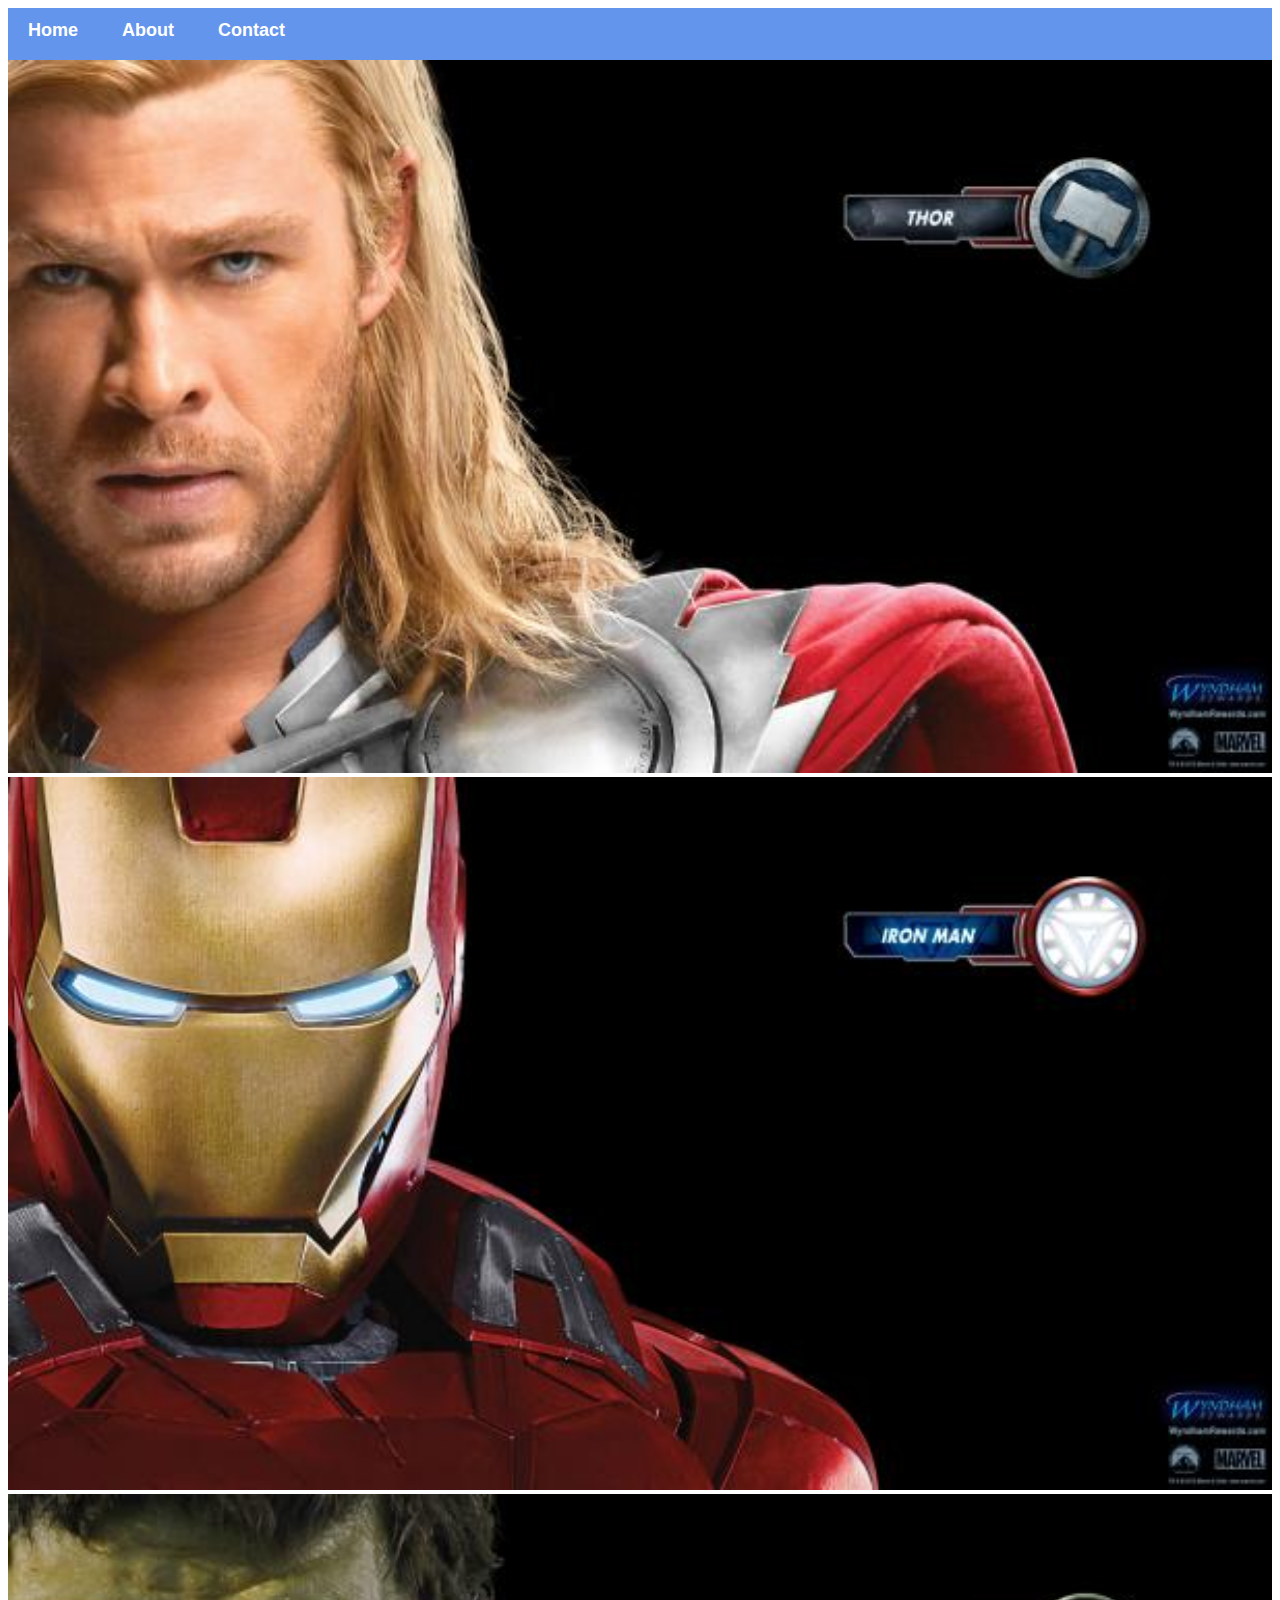
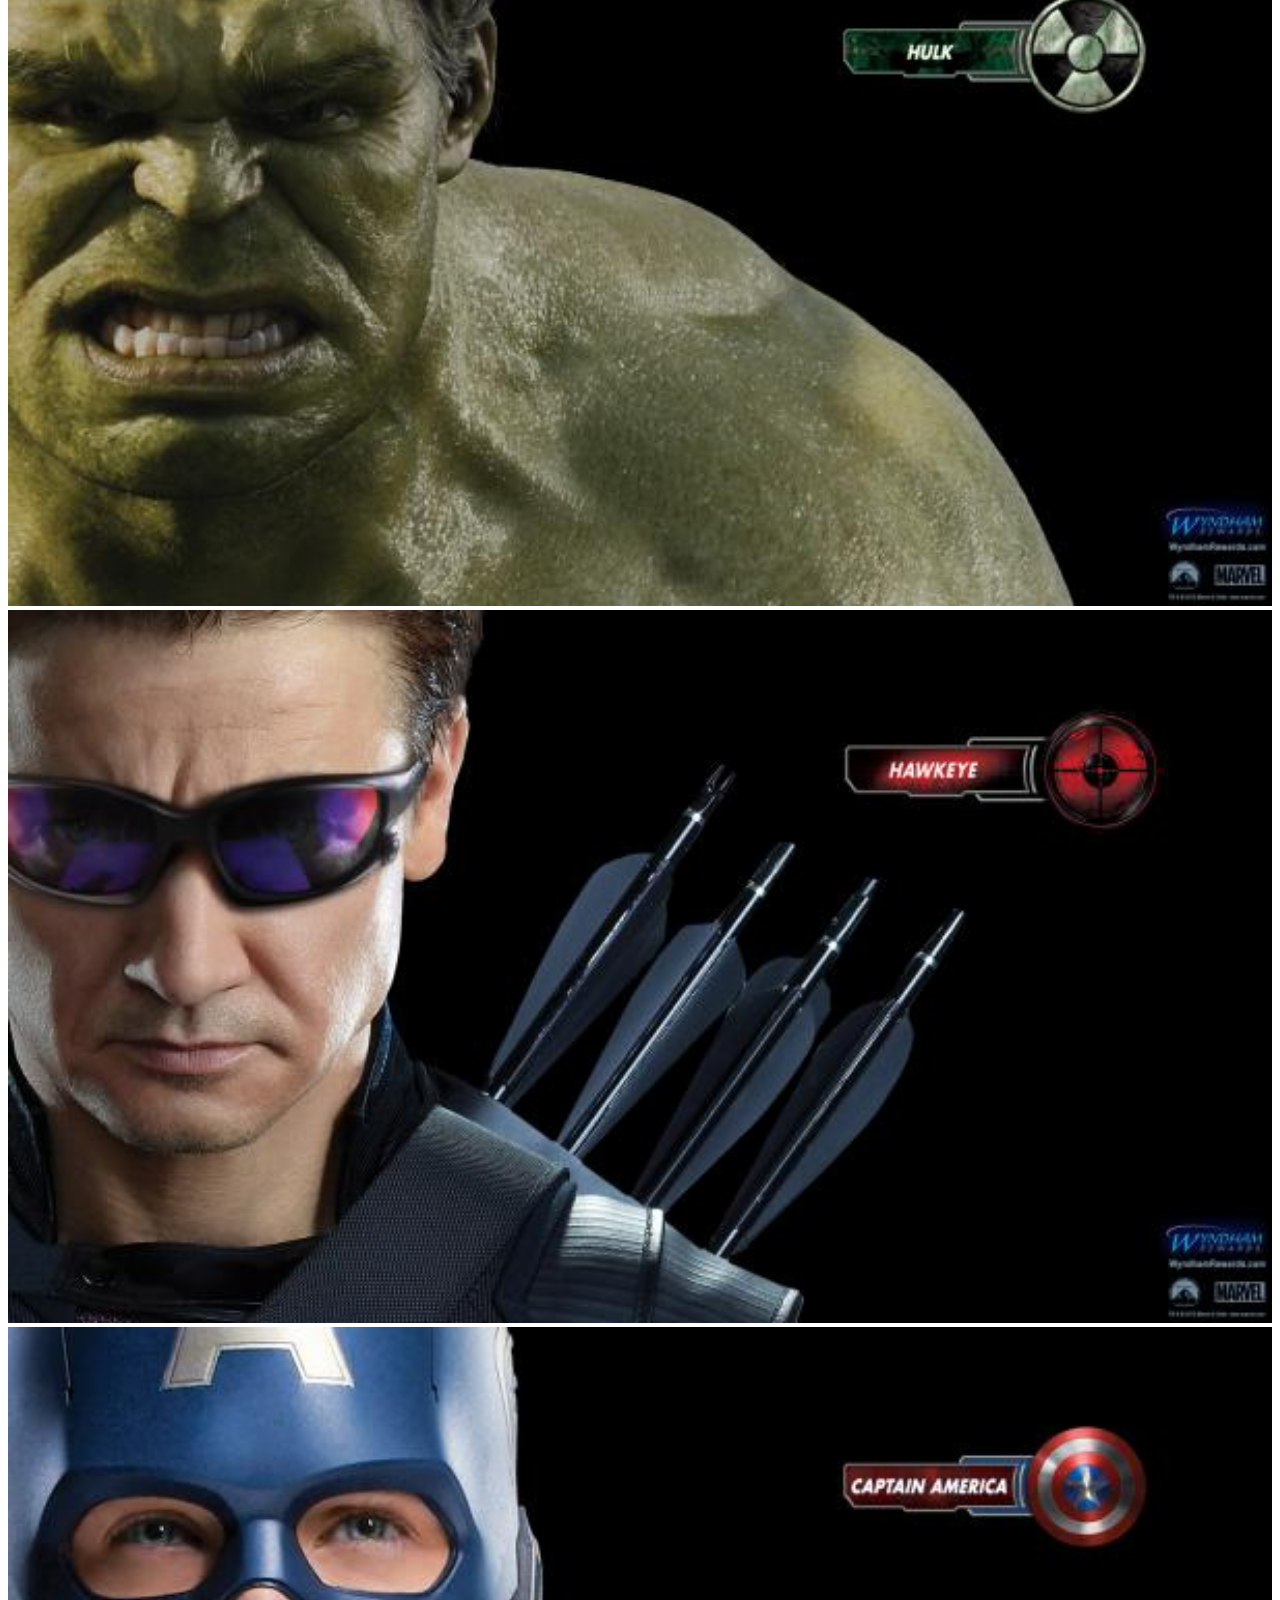
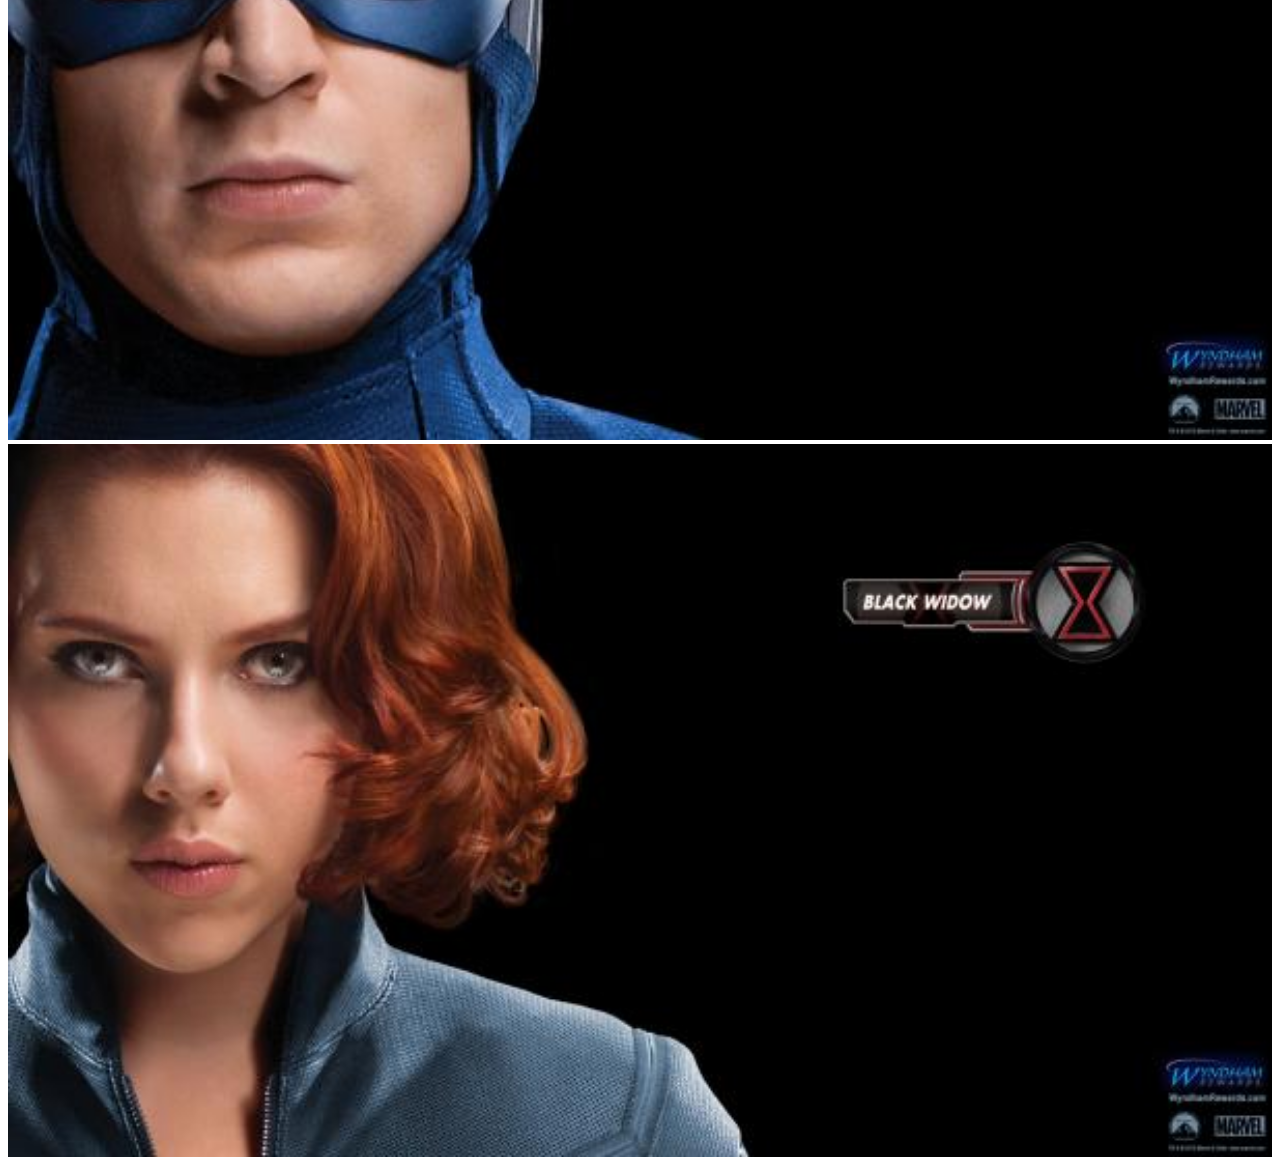
<file: COMPUKIDS WEBSITES 1/index.html>
<!DOCTYPE html>
<html>
<head>
    <link rel="stylesheet" href="style.css">           
</head>
<body>
    <div id="menu">
               <a href="index">Home</a>
               <a href="about.html">About</a>
               <a href="contact.html">Contact</a> 
            </div>
            <div class="gallery">
                <a href="avenger-1.html"><img src="IMAGES/avengers_01.jpg"/></a>
                <a href="avenger-2.html"><img src="IMAGES/avengers_02.jpg"/></a>
                <a href="avenger-3.html"><img src="IMAGES/avengers_03.jpg"/></a>
                <a href="avenger-4.html"><img src="IMAGES/avengers_04.jpg"/></a>
                <a href="avenger-5.html"><img src="IMAGES/avengers_05.jpg"/></a>
                <a href="avenger-6.html"><img src="IMAGES/avengers_06.jpg"/></a>
            </div>
</html>
</file>
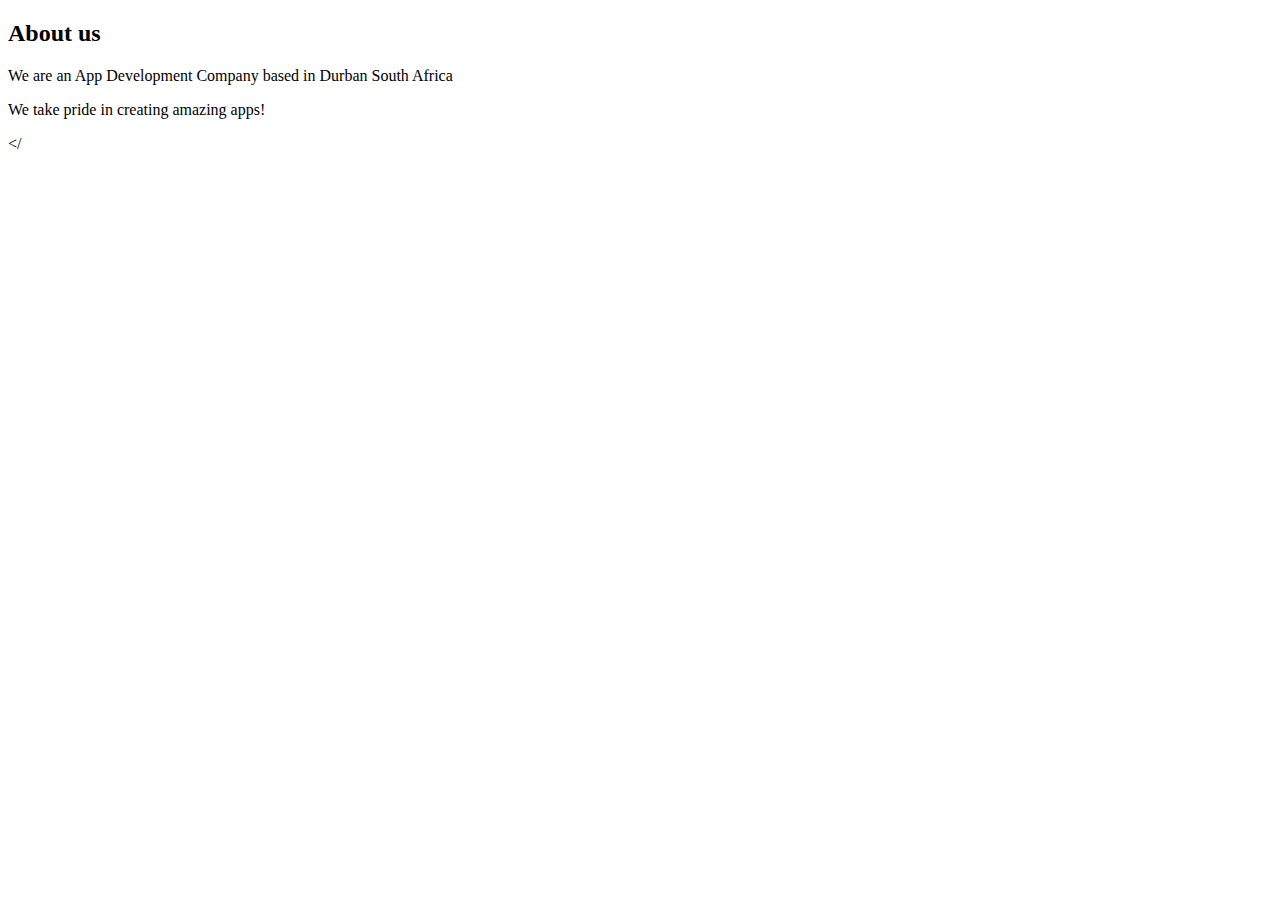
<file: COMPUKIDS WEBSITES 1/about.html>
<!DOCTYPE html>
<html>
        <head>
            <link rel="stylesheet" href="style.css">           
        </head>
        <body>
            <h2>About us</h2>
            <p>We are an App Development Company based in Durban South Africa</p>
            <p>We take pride in creating amazing apps! </p>
            </body>
           
</
</file>
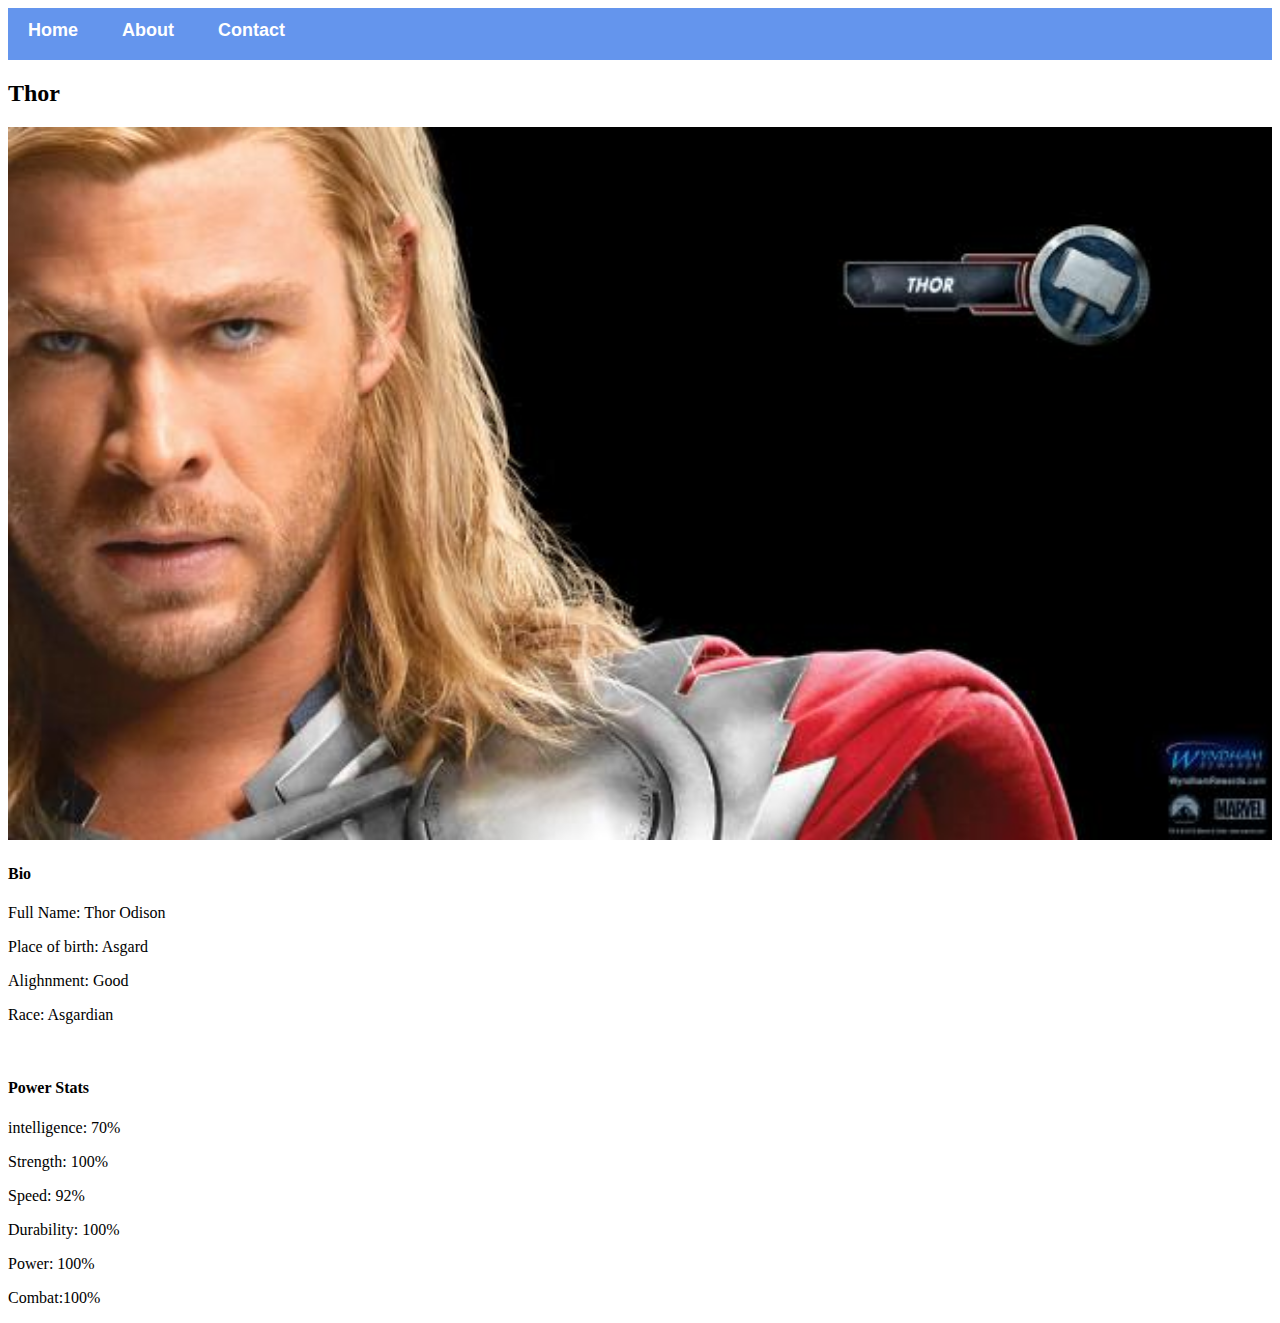
<file: COMPUKIDS WEBSITES 1/avenger-1.html>
<!DOCTYPE html>
<html>
        <head>
            <link rel="stylesheet" href="style.css">           
        </head>
        <body>
             <div id="menu">
               <a href="index.html">Home</a>
               <a href="about.html">About</a>
               <a href="contact.html">Contact</a> 
            </div>
            <h2>Thor</h2>
            <div class="gallery">
                <img src="IMAGES/avengers_01.jpg" />
            </div>
                <h4>Bio</h4>
                <p>Full Name: Thor Odison</p>
                <p>Place of birth: Asgard</p>
                <p>Alighnment: Good</p>
                <p>Race: Asgardian</p>
                <br/>
                <h4>Power Stats</h4>
                <p>intelligence: 70%</p>
                <p>Strength: 100%</p>
                <p>Speed: 92%</p>
                <p>Durability: 100%</p>
                <p>Power: 100%</p>
                <p>Combat:100%</p>
        </body>
           
</html>
</file>
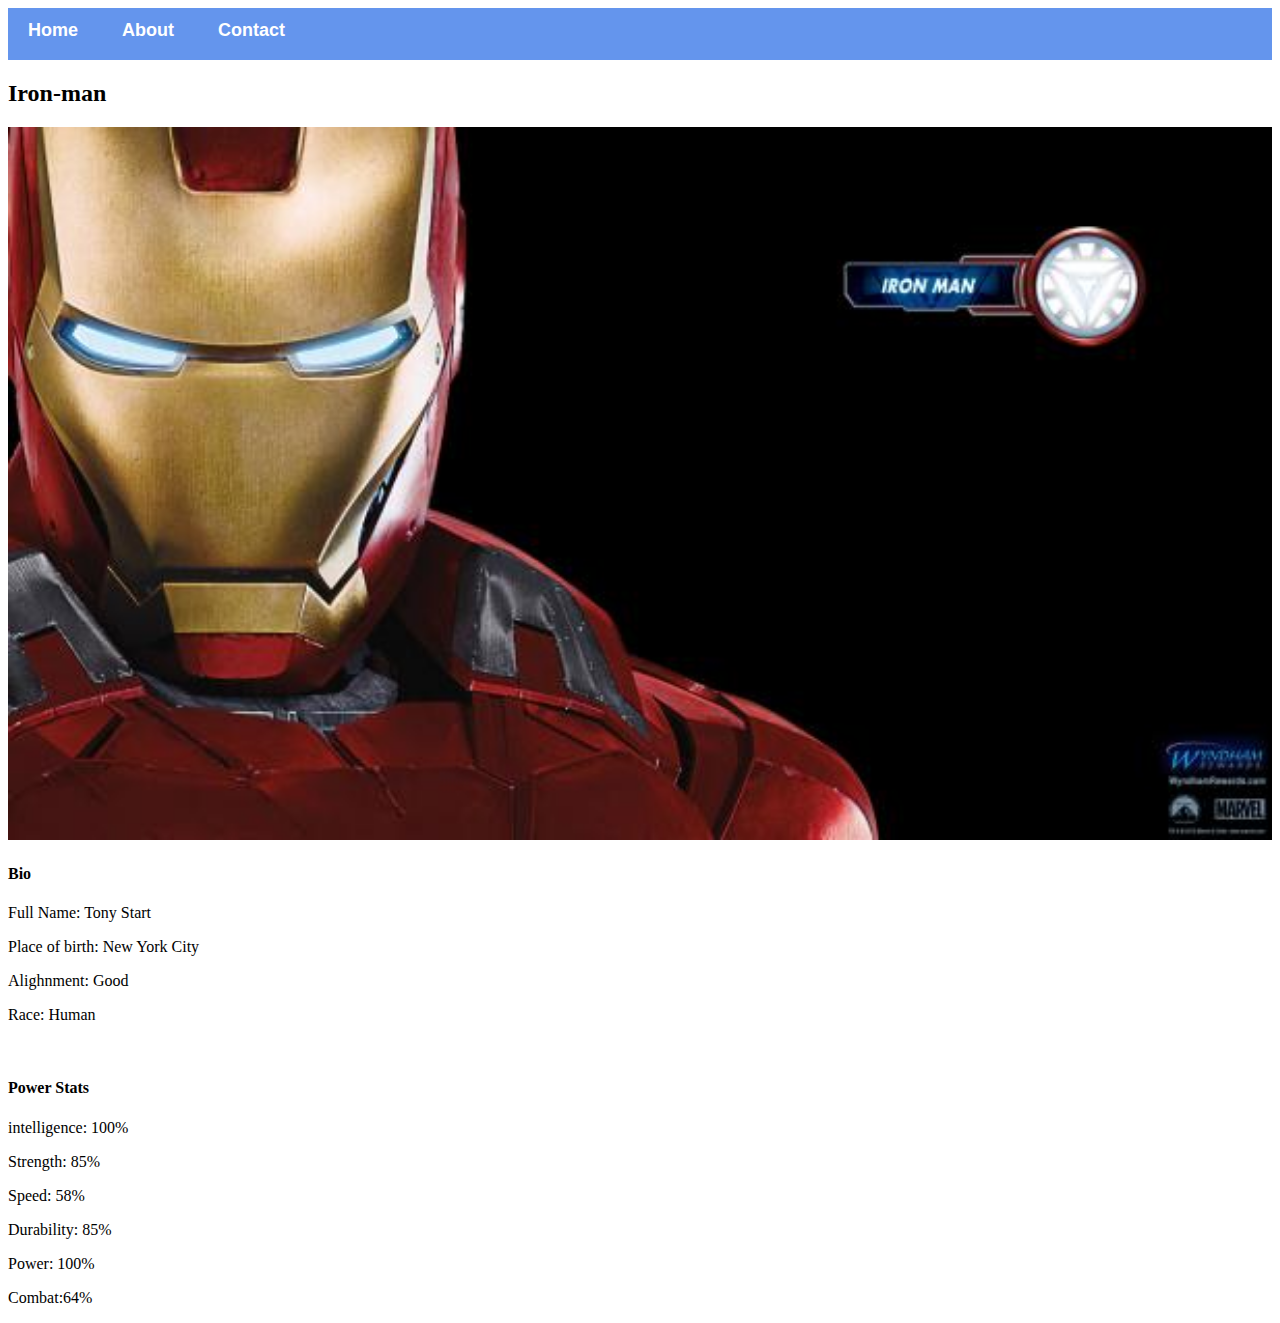
<file: COMPUKIDS WEBSITES 1/avenger-2.html>
<!DOCTYPE html>
<html>
        <head>
            <link rel="stylesheet" href="style.css">           
        </head>
        <body>
             <div id="menu">
               <a href="index">Home</a>
               <a href="about.html">About</a>
               <a href="contact.html">Contact</a> 
            </div>
            <h2>Iron-man</h2>
            <div class="gallery">
                <img src="IMAGES/avengers_02.jpg" />
            </div>
                <h4>Bio</h4>
                <p>Full Name: Tony Start</p>
                <p>Place of birth: New York City</p>
                <p>Alighnment: Good</p>
                <p>Race: Human</p>
                <br/>
                <h4>Power Stats</h4>
                <p>intelligence: 100%</p>
                <p>Strength: 85%</p>
                <p>Speed: 58%</p>
                <p>Durability: 85%</p>
                <p>Power: 100%</p>
                <p>Combat:64%</p>
            </body>
           
</html>
</file>
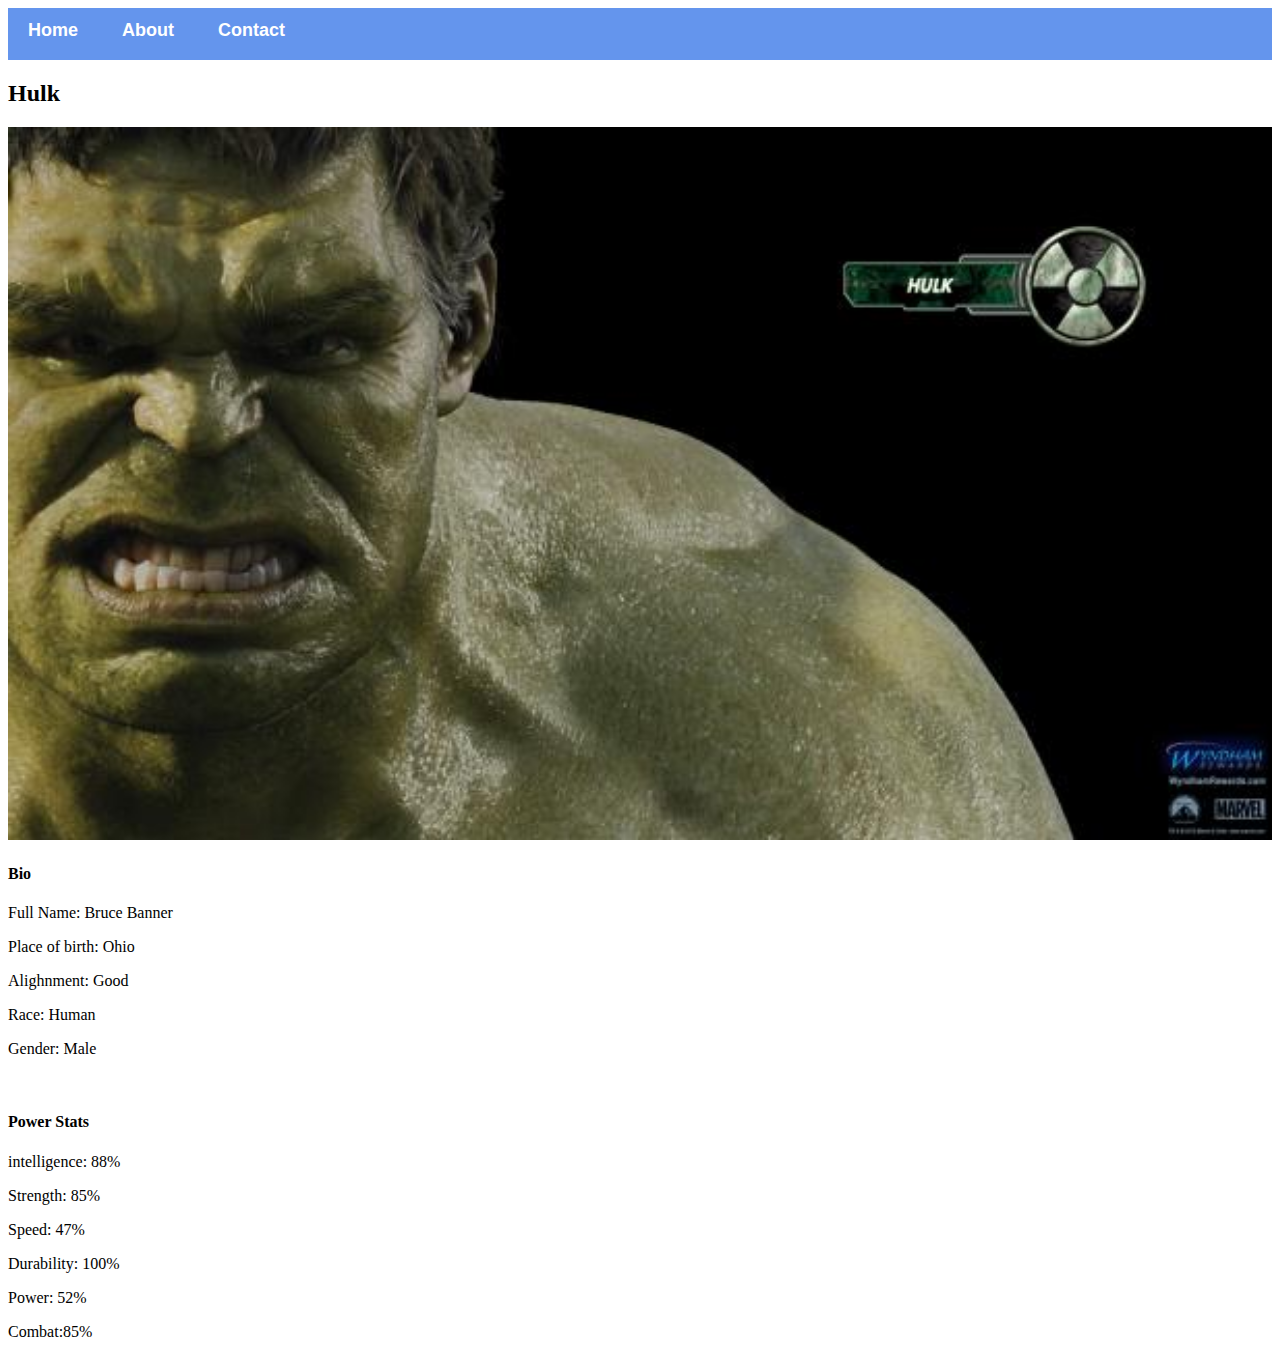
<file: COMPUKIDS WEBSITES 1/avenger-3.html>
<!DOCTYPE html>
<html>
        <head>
            <link rel="stylesheet" href="style.css">           
        </head>
        <body>
                <div id="menu">
               <a href="index">Home</a>
               <a href="about.html">About</a>
               <a href="contact.html">Contact</a> 
            </div>
            <h2>Hulk</h2>
            <div class="gallery">
                <img src="IMAGES/avengers_03.jpg" />
            </div>
                <h4>Bio</h4>
                <p>Full Name: Bruce Banner</p>
                <p>Place of birth: Ohio</p>
                <p>Alighnment: Good</p>
                <p>Race: Human</p>
                <p>Gender: Male</p>
                <br/>
                <h4>Power Stats</h4>
                <p>intelligence: 88%</p>
                <p>Strength: 85%</p>
                <p>Speed: 47%</p>
                <p>Durability: 100%</p>
                <p>Power: 52%</p>
                <p>Combat:85%</p>
            </body>
           
</html>
</file>
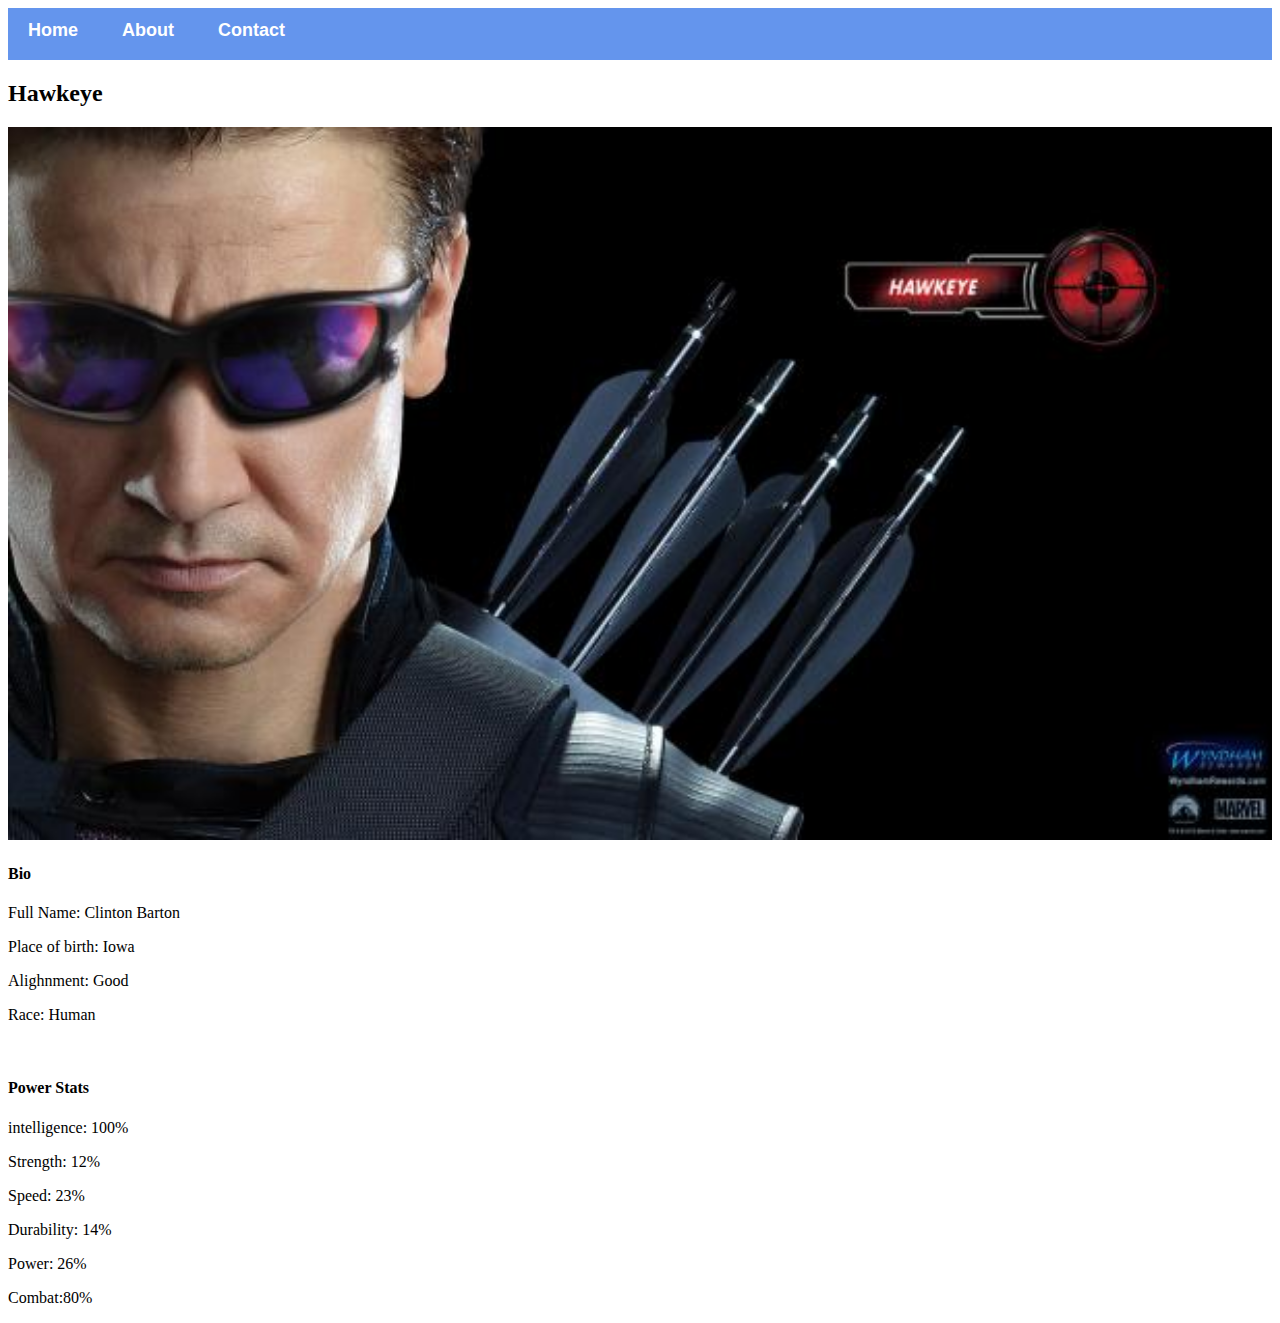
<file: COMPUKIDS WEBSITES 1/avenger-4.html>
<!DOCTYPE html>
<html>
        <head>
            <link rel="stylesheet" href="style.css">           
        </head>
        <body>
                <div id="menu">
               <a href="index">Home</a>
               <a href="about.html">About</a>
               <a href="contact.html">Contact</a> 
            </div>
            <h2>Hawkeye</h2>
            <div class="gallery">
                <img src="IMAGES/avengers_04.jpg" />
            </div>
                <h4>Bio</h4>
                <p>Full Name: Clinton Barton</p>
                <p>Place of birth: Iowa</p>
                <p>Alighnment: Good</p>
                <p>Race: Human</p>
                <br/>
                <h4>Power Stats</h4>
                <p>intelligence: 100%</p>
                <p>Strength: 12%</p>
                <p>Speed: 23%</p>
                <p>Durability: 14%</p>
                <p>Power: 26%</p>
                <p>Combat:80%</p>
            </body>
           
</html>
</file>
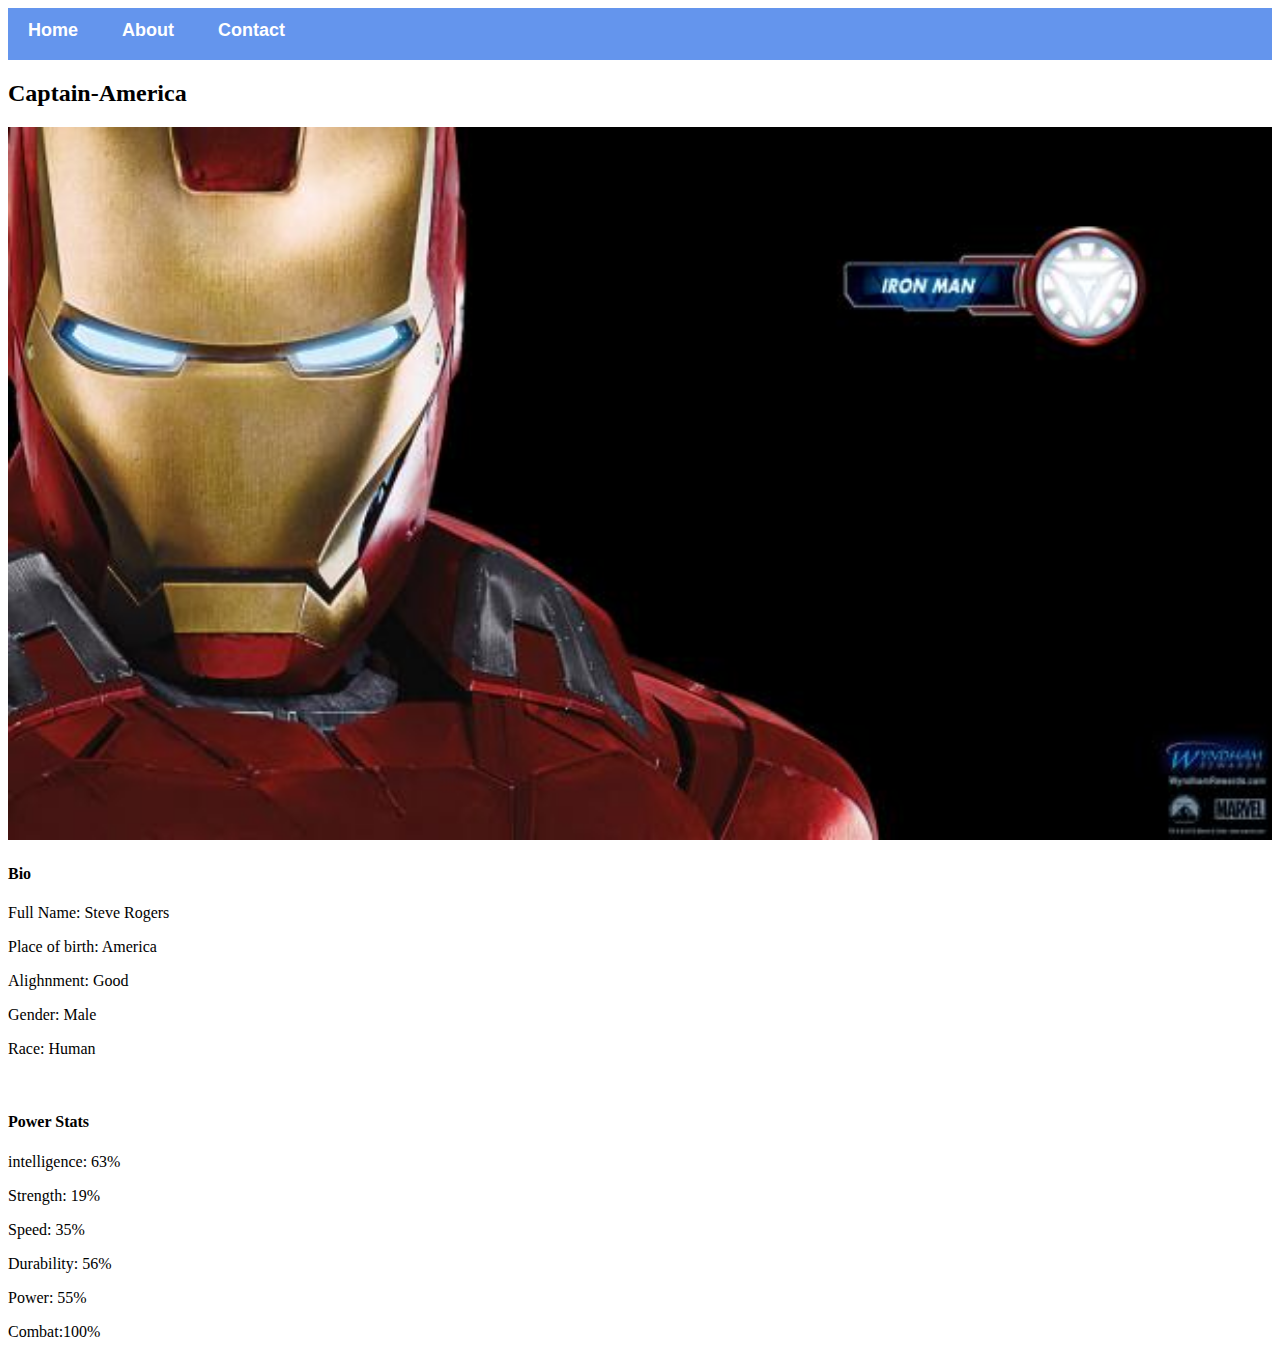
<file: COMPUKIDS WEBSITES 1/avenger-5.html>
<!DOCTYPE html>
<html>
        <head>
            <link rel="stylesheet" href="style.css">           
        </head>
        <body>
                <div id="menu">
               <a href="index">Home</a>
               <a href="about.html">About</a>
               <a href="contact.html">Contact</a> 
            </div>
            <h2>Captain-America</h2>
            <div class="gallery">
                <img src="IMAGES/avengers_02.jpg" />
            </div>
                <h4>Bio</h4>
                <p>Full Name: Steve Rogers</p>
                <p>Place of birth: America</p>
                <p>Alighnment: Good</p>
                <p>Gender: Male</p>
                <p>Race: Human</p>
                <br/>
                <h4>Power Stats</h4>
                <p>intelligence: 63%</p>
                <p>Strength: 19%</p>
                <p>Speed: 35%</p>
                <p>Durability: 56%</p>
                <p>Power: 55%</p>
                <p>Combat:100%</p>
            </body>
           
</html>
</file>
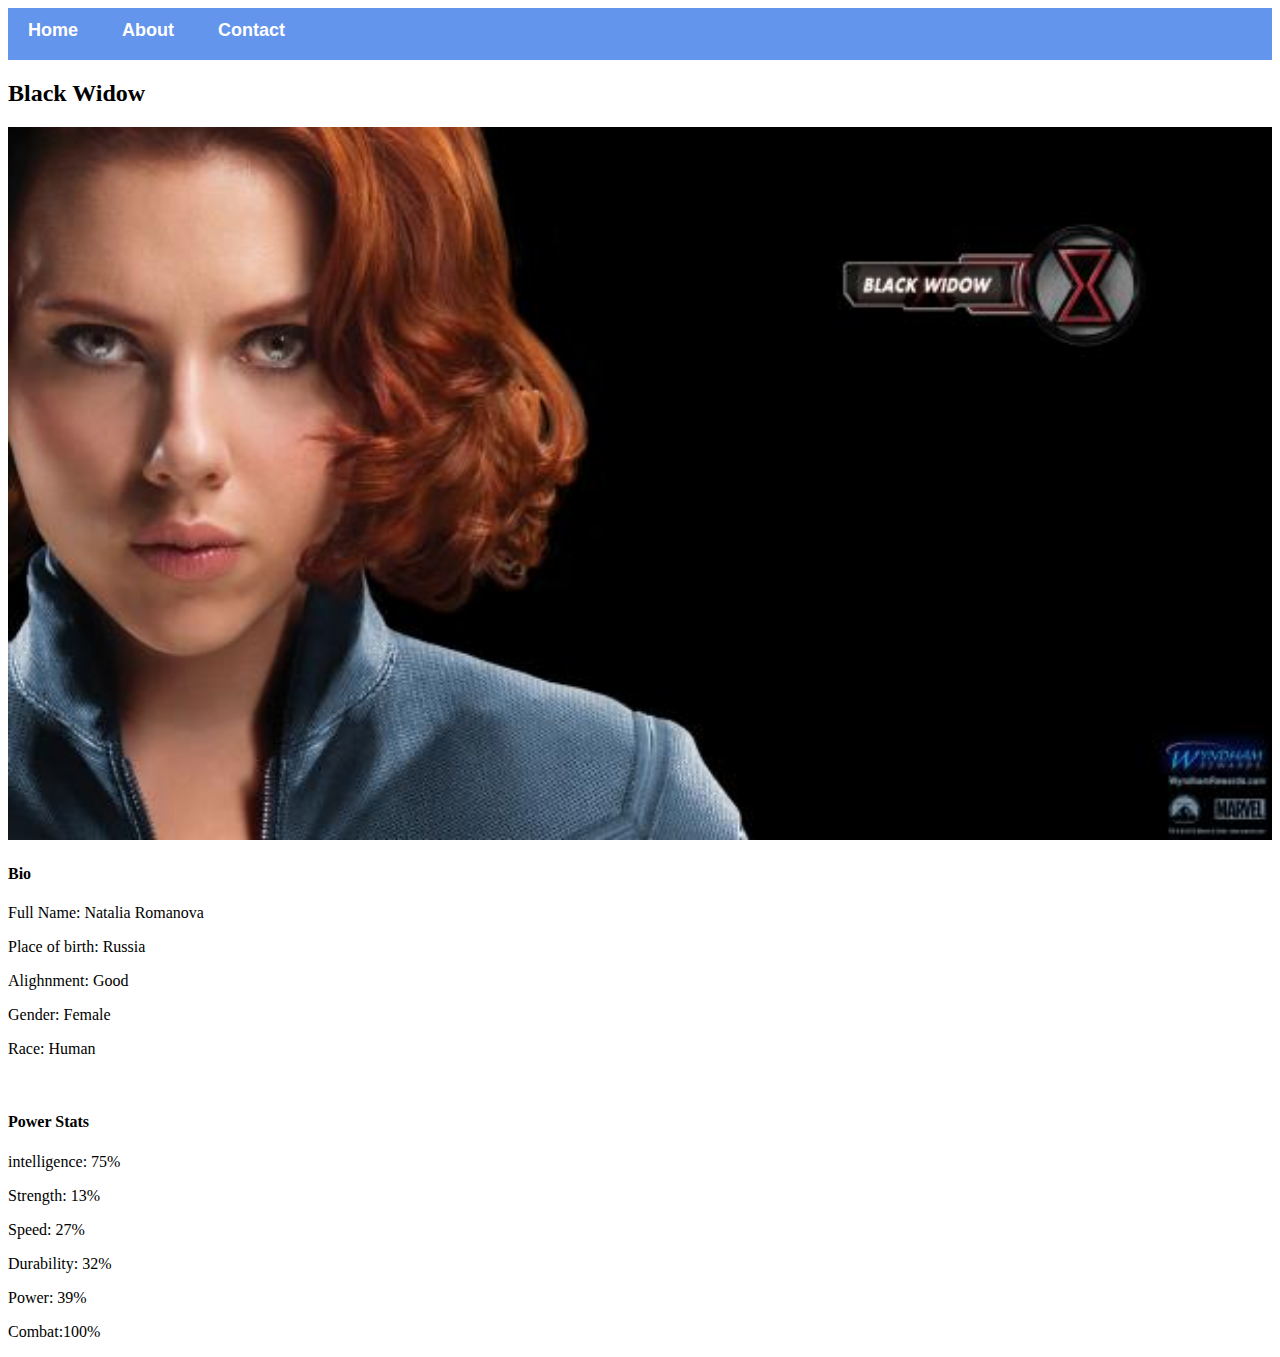
<file: COMPUKIDS WEBSITES 1/avenger-6.html>
<!DOCTYPE html>
<html>
        <head>
            <link rel="stylesheet" href="style.css">           
        </head>
        <body>
                <div id="menu">
               <a href="index">Home</a>
               <a href="about.html">About</a>
               <a href="contact.html">Contact</a> 
            </div>
            <h2>Black Widow</h2>
            <div class="gallery">
                <img src="IMAGES/avengers_06.jpg" />
            </div>
                <h4>Bio</h4>
                <p>Full Name: Natalia Romanova</p>
                <p>Place of birth: Russia</p>
                <p>Alighnment: Good</p>
                <p>Gender: Female</p>
                <p>Race: Human</p>
                <br/>
                <h4>Power Stats</h4>
                <p>intelligence: 75%</p>
                <p>Strength: 13%</p>
                <p>Speed: 27%</p>
                <p>Durability: 32%</p>
                <p>Power: 39%</p>
                <p>Combat:100%</p>
            </body>
           
</html>
</file>
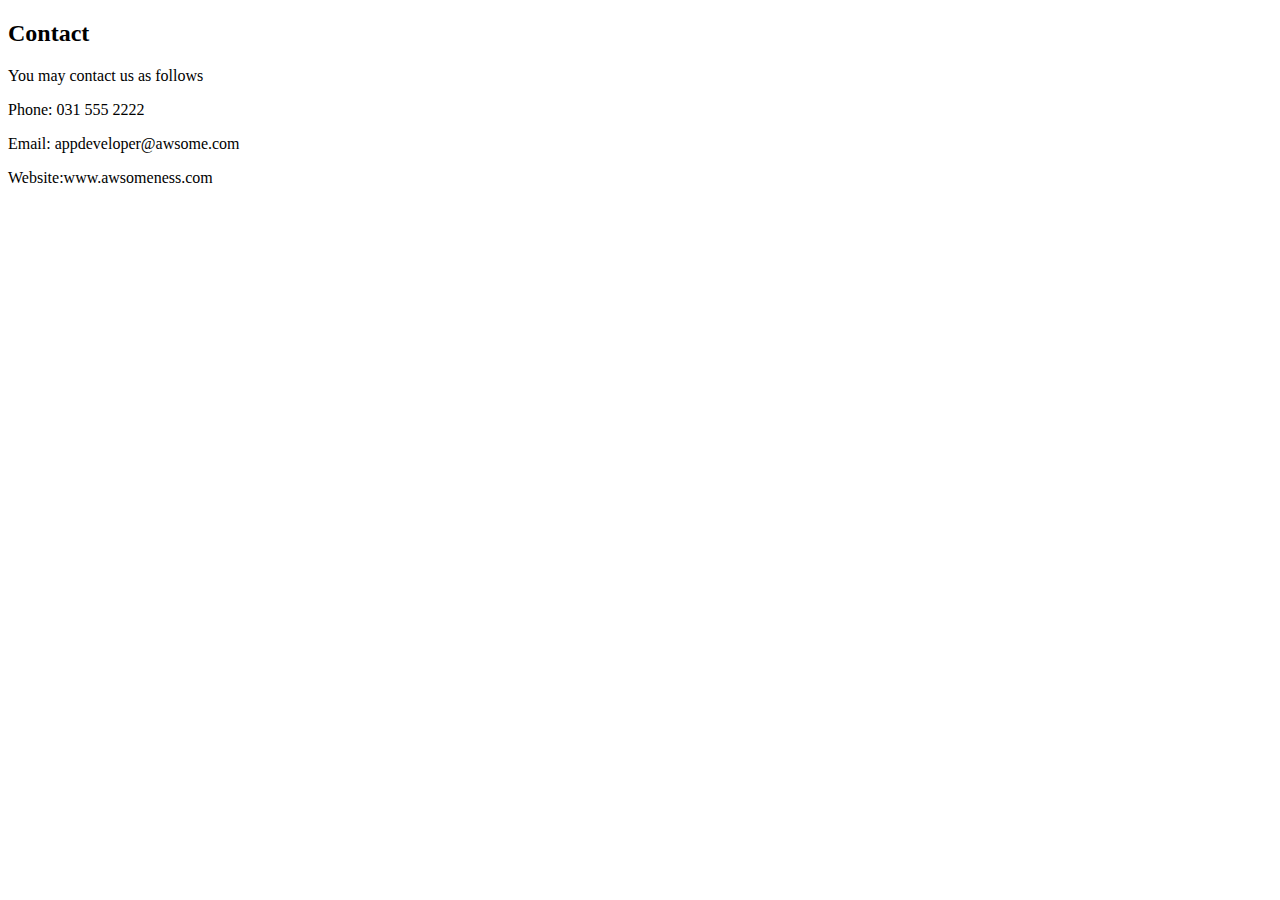
<file: COMPUKIDS WEBSITES 1/contact.html>
<!DOCTYPE html>
<html>
        <head>
            <link rel="stylesheet" href="style.css">           
        </head>
        <body>
            <h2>Contact</h2>
            <p>You may contact us as follows</p>
            <p>Phone: 031 555 2222 </p>
            <p>Email: appdeveloper@awsome.com</p>
            <p>Website:www.awsomeness.com</p>
            </body>
           
</html>
</file>
<file: COMPUKIDS WEBSITES 1/style.css>
.gallery img{
    width: 100%;
}
#menu{
    width: 100%;
    height: 40px;
    background-color: cornflowerblue;
    padding-top: 12px;
}

#menu a{
    color: white;
    font-family: Arial, Helvetica, sans-serif;
    font-size: 18px;
    text-decoration: none;
    font-weight: 800;

    padding-left: 20px;
    padding-right: 20px;
}
#menu a:hover{
    color: #5077bd ;
}
</file>
